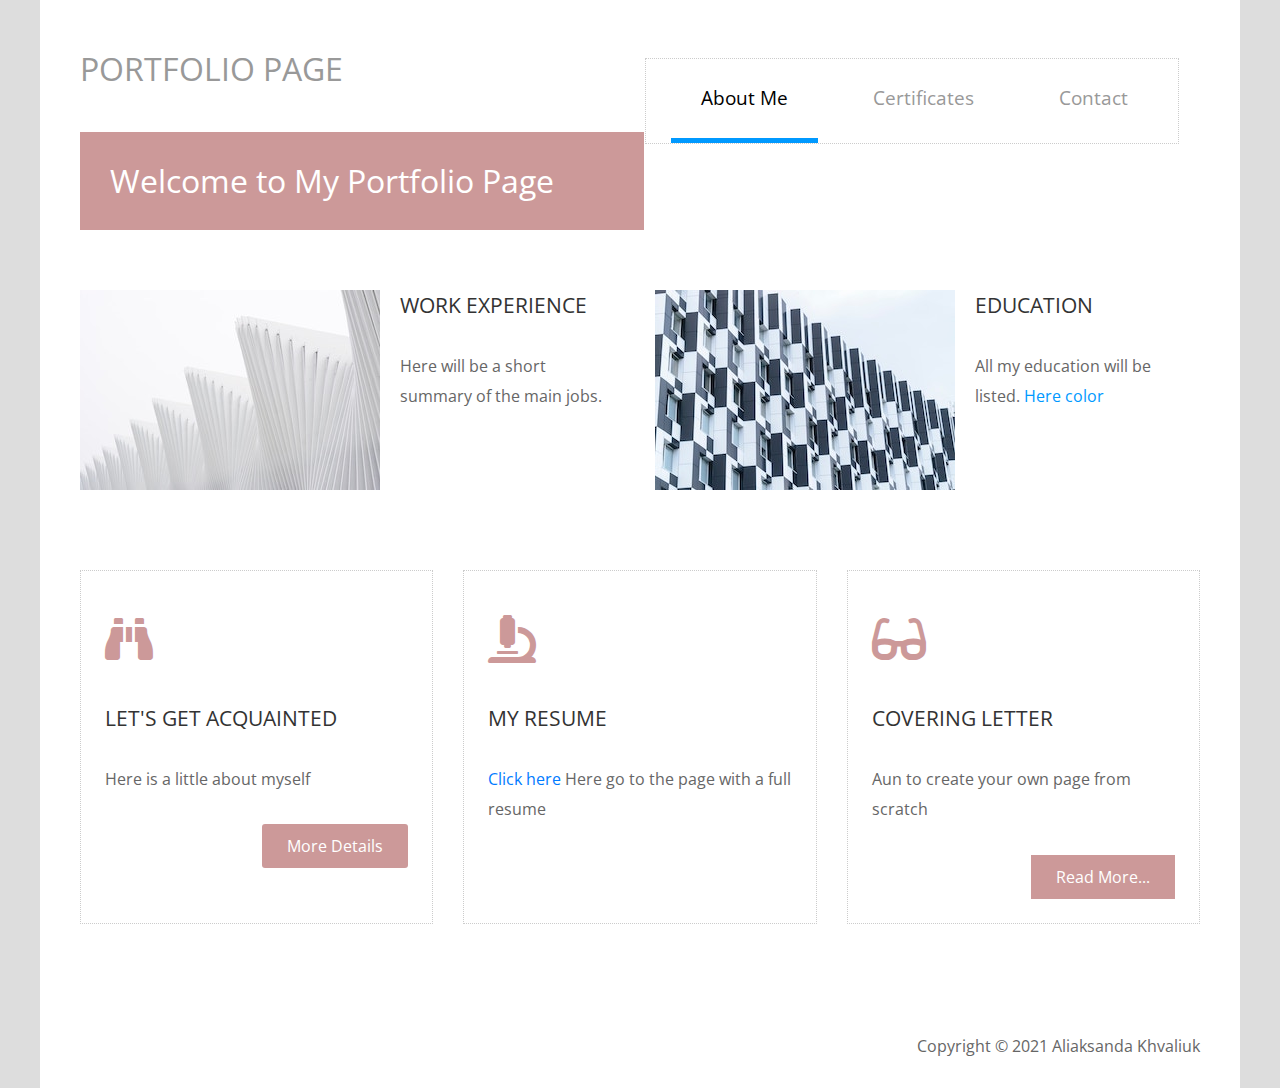
<file: index.html>
<!DOCTYPE html>
<html lang="en">
<head>
    <meta charset="UTF-8">
    <meta name="viewport" content="width=device-width, initial-scale=1.0">
    <meta http-equiv="X-UA-Compatible" content="ie=edge">
    
    <title>My Portfolio</title>
    
    <link href="https://fonts.googleapis.com/css?family=Open+Sans:400,800" rel="stylesheet" /> <!-- https://fonts.google.com/specimen/Open+Sans?selection.family=Open+Sans -->
    <link href="css/all.min.css" rel="stylesheet" /> <!-- https://fontawesome.com/ -->
    <link href="slick/slick.css" rel="stylesheet" /> <!-- https://kenwheeler.github.io/slick/ -->
    <link href="slick/slick-theme.css" rel="stylesheet" />
	<link href="css/bootstrap.min.css" rel="stylesheet" /> <!-- https://getbootstrap.com -->
	<link href="css/style.css" rel="stylesheet" />

</head>
<body>
    <!-- Page Header -->
    <div class="container-fluid">
        <div class="tm-site-header">
            <div class="row">
                <div class="col-12 tm-site-header-col">
                    <div class="tm-site-header-left">
                        
                        <h1 class="tm-site-name">Portfolio Page</h1>
                    </div>
                    <div class="tm-site-header-right tm-menu-container-outer">
                        
                        <!--Navbar-->
                        <nav class="navbar navbar-expand-lg">
                        
                          <!-- Collapse button -->
                          <button class="navbar-toggler toggler-example" type="button" data-toggle="collapse" data-target="#navbarSupportedContent1"
                            aria-controls="navbarSupportedContent1" aria-expanded="false" aria-label="Toggle navigation"><span class="dark-blue-text"><i
                                class="fas fa-bars fa-1x"></i></span></button>
                        
                          <!-- Collapsible content -->
                          <div class="collapse navbar-collapse tm-nav" id="navbarSupportedContent1">
                        
                            <!-- Links -->
                            <ul class="navbar-nav mr-auto">
                              <li class="nav-item active">
                                <a class="nav-link tm-nav-link" href="#">About Me <span class="sr-only">(current)</span></a>
                              </li>
                              <li class="nav-item">
                                <a class="nav-link tm-nav-link" href="certificates.html">Certificates</a>
                              </li>
                        
                              <li class="nav-item">
                                <a class="nav-link tm-nav-link" href="contact.html">Contact</a>
                              </li>
                            </ul>
                           
                        
                          </div>
                          
                        
                        </nav>
                        <!--/.Navbar-->
                    </div>
                </div>
            </div>
        </div>
        
       
        <!-- Main -->
        <main>
            <!-- Welcome section -->
            <section class="tm-welcome">
                <div class="row">
                    <div class="col-12">
                        <h2 class="tm-section-header tm-header-floating">Welcome to My Portfolio Page</h2>         
                    </div>
                </div>
                
                <div class="row tm-welcome-row">
                    <article class="col-lg-6 tm-media">
                        <img src="img/img-3x2-02.jpg" alt="Welcome image" class="img-fluid tm-media-img" />
                        <div class="tm-media-body">
                            <a href="#" class="tm-article-link"><h3 class="tm-article-title text-uppercase">Work experience</h3></a>
                            <p>Here will be a short summary of the main jobs.</p>
                        </div>
                    </article>
                    
                    <article class="col-lg-6 tm-media">
                        <img src="img/img-3x2-01.jpg" alt="Welcome image" class="img-fluid tm-media-img" />
                        <div class="tm-media-body">
                            <a href="#" class="tm-article-link"><h3 class="tm-article-title text-uppercase">Education</h3></a>
                            <p>All my education will be listed. <span class="tm-hover-color">Here color</span></p>
                        </div>
                    </article>
                    
                </div>
                
                <div class="row tm-welcome-row-2">
                    <div class="col-lg-4 tm-dotted-box-container">
                        <article class="tm-dotted-box">
                            <i class="fas fa-3x fa-binoculars tm-article-icon"></i>
                            <h3 class="tm-article-title">Let's get acquainted</h3>
                            <p class="tm-article-text">Here is a little about myself</p>
                            <a class="tm-btn tm-btn-rounded tm-article-link" href="#">More Details</a>
                        </article>    
                    </div>
                    <div class="col-lg-4 tm-dotted-box-container">
                        <article class="tm-dotted-box">
                            <i class="fas fa-3x fa-microscope tm-article-icon"></i>
                            <h3 class="tm-article-title">My resume</h3>
                            <p class="tm-article-text"><a rel="nofollow" target="_parent" href="resumeAK/resumeAK.html">Click here</a> Here go to the page with a full resume </article>    
                    </div>
                    <div class="col-lg-4 tm-dotted-box-container">
                        <article class="tm-dotted-box">
                            <i class="fas fa-3x fa-glasses tm-article-icon"></i>
                            <h3 class="tm-article-title">Сovering letter</h3>
                            <p class="tm-article-text">Аun to create your own page from scratch</p>
                            <a class="tm-btn tm-article-link" href="#">Read More...</a>
                        </article>
                    </div>
                </div>
            </section>
            
            <!-- Featured -->
            
            
            <footer>
                Copyright &copy; 2021 Aliaksanda Khvaliuk
                
                
            </footer>
            
        </main>
    </div>
    <script src="js/jquery-3.4.1.min.js"></script>
    <script src="slick/slick.min.js"></script>
    <script src="js/bootstrap.min.js"></script>
    <script src="js/templatemo-script.js"></script>
</body>
</html>
</file>
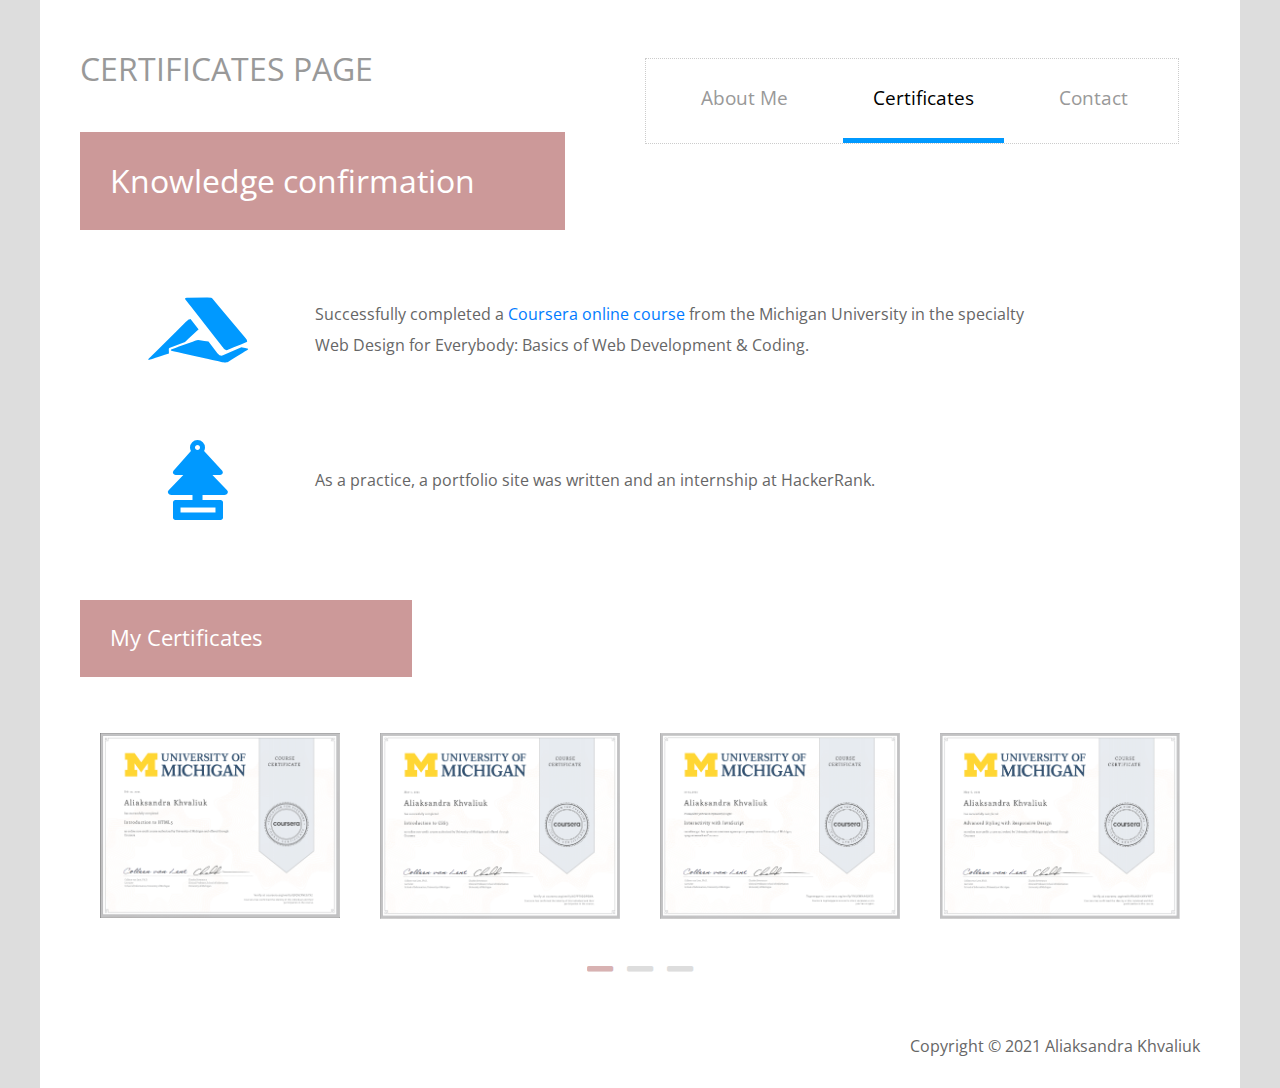
<file: certificates.html>
<!DOCTYPE html>
<html lang="en">

<head>
    <meta charset="UTF-8">
    <meta name="viewport" content="width=device-width, initial-scale=1.0">
    <meta http-equiv="X-UA-Compatible" content="ie=edge">

    <title>My Portfolio-Certificates</title>

    <link href="https://fonts.googleapis.com/css?family=Open+Sans:400,800" rel="stylesheet" />
    <!-- https://fonts.google.com/specimen/Open+Sans?selection.family=Open+Sans -->
    <link href="css/all.min.css" rel="stylesheet" /> <!-- https://fontawesome.com/ -->
    <link href="slick/slick.css" rel="stylesheet" /> <!-- https://kenwheeler.github.io/slick/ -->
    <link href="slick/slick-theme.css" rel="stylesheet" />
    <link href="css/bootstrap.min.css" rel="stylesheet" /> <!-- https://getbootstrap.com -->
    <link href="css/style.css" rel="stylesheet" />

</head>

<body>
    <!-- Page Header -->
    <div class="container-fluid">
        <div class="tm-site-header">
            <div class="row">
                <div class="col-12 tm-site-header-col">
                    <div class="tm-site-header-left">
                        <h1 class="tm-site-name">Certificates page</h1>
                    </div>
                    <div class="tm-site-header-right tm-menu-container-outer">

                        <!--Navbar-->
                        <nav class="navbar navbar-expand-lg">

                            <!-- Collapse button -->
                            <button class="navbar-toggler toggler-example" type="button" data-toggle="collapse"
                                data-target="#navbarSupportedContent1" aria-controls="navbarSupportedContent1"
                                aria-expanded="false" aria-label="Toggle navigation"><span class="dark-blue-text"><i
                                        class="fas fa-bars fa-1x"></i></span></button>

                            <!-- Collapsible content -->
                            <div class="collapse navbar-collapse tm-nav" id="navbarSupportedContent1">

                                <!-- Links -->
                                <ul class="navbar-nav mr-auto">
                                    <li class="nav-item">
                                        <a class="nav-link tm-nav-link" href="index.html">About Me<span
                                                class="sr-only">(current)</span></a>
                                    </li>
                                    <li class="nav-item active">
                                        <a class="nav-link tm-nav-link" href="#">Certificates</a>
                                    </li>
                                    <li class="nav-item">
                                        <a class="nav-link tm-nav-link" href="contact.html">Contact</a>
                                    </li>
                                </ul>
                                <!-- Links -->

                            </div>
                            <!-- Collapsible content -->

                        </nav>
                        <!--/.Navbar-->
                    </div>
                </div>
            </div>
        </div>

       

        <!-- Main -->
        <main>
            <!-- Welcome section -->
            <section class="tm-welcome">
                <div class="row">
                    <div class="col-12">
                        <h2 class="tm-section-header tm-header-floating">Knowledge confirmation</h2>
                    </div>
                </div>

                <div class="row tm-welcome-row">
                    <div class="tm-about">
                        <div class="col-12 tm-media tm-media-v-center">
                            <i class="fab fa-5x fa-accusoft tm-about-icon"></i>
                            <div>
                                <p>Successfully completed a <a rel="nofollow" target="_parent"
                                        href="https://www.coursera.org/specializations/web-design">Coursera online course</a> from
                                         the Michigan University in the specialty Web Design for Everybody: Basics of Web Development & Coding.</p>
                            </div>
                        </div>
                        <div class="col-12 tm-media tm-media-v-center">
                            <i class="fas fa-5x fa-air-freshener tm-about-icon"></i>
                            <div>
                                <p>As a practice, a portfolio site was written and an internship at HackerRank.</p>
                            </div>
                        </div>
                    </div>
                </div>
            </section>

            <!-- Featured -->
            <section class="tm-featured">
                <div class="row">
                    <div class="col-12">
                        <h2 class="tm-section-header tm-section-header-small mb-3">My Certificates</h2>
                    </div>
                </div>

                <!-- Carousel -->
                <div class="grid tm-carousel">
                    <figure class="effect-zoe">
                        <img src="img/Coursera-HTML5.jpg" alt="HTML5 certificate" onclick="openModal();currentSlide(1)" class="hover-shadow">
                    </figure>
                    <figure class="effect-zoe">
                        <img src="img/Coursera-CSS.jpg" alt="CSS certificate" onclick="openModal();currentSlide(1)" class="hover-shadow">
                    </figure>
                    <figure class="effect-zoe">
                        <img src="img/Coursera-JS.jpg" alt="JS certificate" onclick="openModal();currentSlide(1)" class="hover-shadow">
                    </figure>
                    <figure class="effect-zoe">
                        <img src="img/Coursera-RD.jpg" alt="Responsive design certificate" onclick="openModal();currentSlide(1)" class="hover-shadow">
                    </figure>
                        <figure class="effect-zoe">
                            <img src="img/Coursera-HTML5.jpg" alt="HTML5 certificate" onclick="openModal();currentSlide(1)" class="hover-shadow">
                        </figure>
                        <figure class="effect-zoe">
                            <img src="img/Coursera-CSS.jpg" alt="CSS certificate" onclick="openModal();currentSlide(1)" class="hover-shadow">
                        </figure>
                        <figure class="effect-zoe">
                            <img src="img/Coursera-JS.jpg" alt="JS certificate" onclick="openModal();currentSlide(1)" class="hover-shadow">
                        </figure>
                        <figure class="effect-zoe">
                            <img src="img/Coursera-RD.jpg" alt="Responsive design certificate" onclick="openModal();currentSlide(1)" class="hover-shadow">
                        </figure>
                </div>
                <div id="myModal" class="modal">
                    <span class="close cursor" onclick="closeModal()">&times;</span>
                    <div class="modal-content">
                
                        <div class="mySlides">
                            <div class="numbertext">1 / 8</div>
                            <img src="img/Coursera-HTML5.jpg" style="width:100%" alt="Coursera certificate">
                        </div>
                        <div class="mySlides">
                            <div class="numbertext">2 / 8</div>
                            <img src="img/Coursera-CSS.jpg" style="width:100%" alt="Coursera certificate">
                        </div>
                        
                        <div class="mySlides">
                            <div class="numbertext">3 / 8</div>
                            <img src="img/Coursera-JS.jpg" style="width:100%" alt="Coursera certificate">
                        </div>
                        
                        <div class="mySlides">
                            <div class="numbertext">4 / 8</div>
                            <img src="img/Coursera-RD.jpg" style="width:100%" alt="Coursera certificate">
                        </div>
                        <div class="mySlides">
                            <div class="numbertext">5 / 8</div>
                            <img src="img/Coursera-HTML5.jpg" style="width:100%" alt="Coursera certificate">
                        </div>
                        <div class="mySlides">
                            <div class="numbertext">6 / 8</div>
                            <img src="img/Coursera-CSS.jpg" style="width:100%" alt="Coursera certificate">
                        </div>
                        
                        <div class="mySlides">
                            <div class="numbertext">7 / 8</div>
                            <img src="img/Coursera-JS.jpg" style="width:100%" alt="Coursera certificate">
                        </div>
                        
                        <div class="mySlides">
                            <div class="numbertext">8 / 8</div>
                            <img src="img/Coursera-RD.jpg" style="width:100%" alt="Coursera certificate">
                        </div>
                        <!-- Next/previous controls -->
                        <a class="prev" onclick="plusSlides(-1)">&#10094;</a>
                        <a class="next" onclick="plusSlides(1)">&#10095;</a>
                        
                        <!-- Caption text -->
                        <div class="caption-container">
                            <p id="caption"></p>
                        </div>
                            
                            </div>
                            </div>
            </section>

            <footer>
                Copyright &copy; 2021 Aliaksandra Khvaliuk

               
            </footer>

        </main>
    </div>
    <script src="js/jquery-3.4.1.min.js"></script>
    <script src="slick/slick.min.js"></script>
    <script src="js/bootstrap.min.js"></script>
    <script src="js/templatemo-script.js"></script>
</body>

</html>
</file>
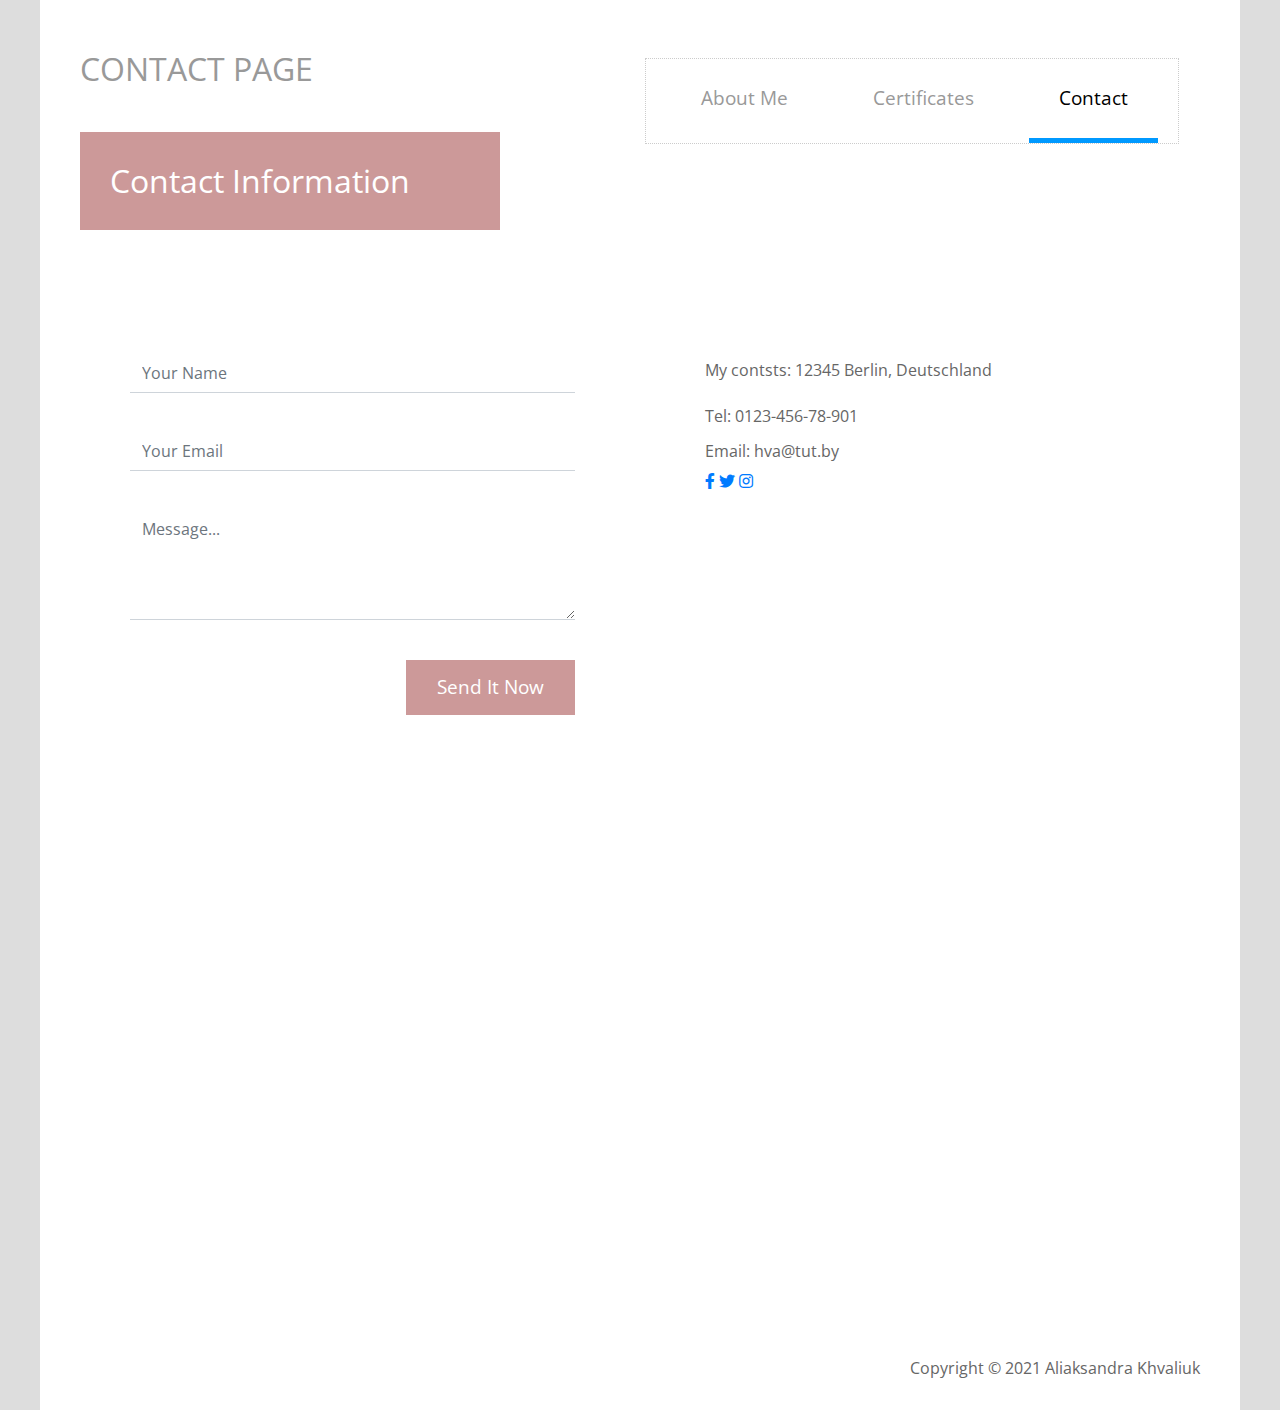
<file: contact.html>
<!DOCTYPE html>
<html lang="en">
<head>
    <meta charset="UTF-8">
    <meta name="viewport" content="width=device-width, initial-scale=1.0">
    <meta http-equiv="X-UA-Compatible" content="ie=edge">
    
    <title>My Portfolio - Contact Page</title>
    
    <link href="https://fonts.googleapis.com/css?family=Open+Sans:400,800" rel="stylesheet" /> <!-- https://fonts.google.com/specimen/Open+Sans?selection.family=Open+Sans -->
    <link href="css/all.min.css" rel="stylesheet" /> <!-- https://fontawesome.com/ -->
    <link href="css/bootstrap.min.css" rel="stylesheet" /> <!-- https://getbootstrap.com -->
	<link href="css/style.css" rel="stylesheet" />
<!--

New Vision Template

https://templatemo.com/tm-542-new-vision

-->
</head>
<body>
    <!-- Page Header -->
    <div class="container-fluid">
        <div class="tm-site-header">
            <div class="row">
                <div class="col-12 tm-site-header-col">
                    <div class="tm-site-header-left">
                       
                        <h1 class="tm-site-name">Contact page</h1>
                    </div>
                    <div class="tm-site-header-right tm-menu-container-outer">
                        
                        <!--Navbar-->
                        <nav class="navbar navbar-expand-lg">
                        
                          <!-- Collapse button -->
                          <button class="navbar-toggler toggler-example" type="button" data-toggle="collapse" data-target="#navbarSupportedContent1"
                            aria-controls="navbarSupportedContent1" aria-expanded="false" aria-label="Toggle navigation"><span class="dark-blue-text"><i
                                class="fas fa-bars fa-1x"></i></span></button>
                        
                          <!-- Collapsible content -->
                          <div class="collapse navbar-collapse tm-nav" id="navbarSupportedContent1">
                        
                            <!-- Links -->
                            <ul class="navbar-nav mr-auto">
                              <li class="nav-item">
                                <a class="nav-link tm-nav-link" href="index.html">About Me <span class="sr-only">(current)</span></a>
                              </li>
                              <li class="nav-item">
                                <a class="nav-link tm-nav-link" href="certificates.html">Certificates</a>
                              </li>
                              <li class="nav-item active">
                                <a class="nav-link tm-nav-link" href="#">Contact</a>
                              </li>
                            </ul>
                            <!-- Links -->
                        
                          </div>
                          <!-- Collapsible content -->
                        
                        </nav>
                        <!--/.Navbar-->
                    </div>
                </div>
            </div>
        </div>
        
        
        
        <!-- Main -->
        <main>
            <!-- Welcome section -->
            <section class="tm-welcome">
                <div class="row">
                    <div class="col-12">
                        <h2 class="tm-section-header tm-header-floating">Contact Information</h2>         
                    </div>
                </div>
                
                <div class="row tm-welcome-row">
                    <div class="col-lg-6 mb-5 tm-contact-box">
                      <div class="tm-contact-form-wrap">
                        <form id="contact-form" action="#" method="post" class="tm-contact-form">
                            <div class="form-group">
                              <input type="text" id="contact_name" name="contact_name" class="form-control rounded-0 border-top-0 border-right-0 border-left-0" placeholder="Your Name" required="" />
                            </div>
                            <div class="form-group">
                              <input type="email" id="contact_email" name="contact_email" class="form-control rounded-0 border-top-0 border-right-0 border-left-0" placeholder="Your Email" required="" />
                            </div>
                    
                            <div class="form-group">
                              <textarea rows="4" id="contact_message" name="contact_message" class="form-control rounded-0 border-top-0 border-right-0 border-left-0" placeholder="Message..." required=""></textarea>
                            </div>
                    
                            <div class="form-group mb-0">
                              <button type="submit" class="btn rounded-0 d-block ml-auto tm-btn-primary">
                                Send It Now
                              </button>
                            </div>
                          </form>
                      </div>                    
                    </div>
                    <div class="col-lg-6 mb-5 tm-contact-box">
                      <div class="tm-double-border-1 tm-border-gray">
                        <div class="tm-double-border-2 tm-border-gray tm-box-pad">
                            
                            <p class="mb-3">
                              My contsts: 12345 Berlin, Deutschland
                            </p>
                            <p class="mb-1">Tel: <a href="tel:012345678901" class="tm-link">0123-456-78-901</a></p>
                            <p>Email: <a href="mailto:hva@tut.by" class="tm-link">hva@tut.by</a></p>
                      
                              <p class="icon-links">
                                <a href="https://fb.com"><i class="fab fa-facebook-f"></i></a>
                                <a href="https://twitter.com"><i class="fab fa-twitter"></i></a>
                                <a href="https://instagram.com"><i class="fab fa-instagram"></i></a>
                              </p>
                            
                        </div>                    
                      </div>                  
                    </div>
                </div>
                
                <div class="row pb-5">
                  <div class="mapouter">
                      <div class="gmap_canvas">
                          <iframe
                            src="https://www.google.com/maps/embed?pb=!1m18!1m12!1m3!1d19423.726681497705!2d13.400898967043423!3d52.515957359921885!2m3!1f0!2f0!3f0!3m2!1i1024!2i768!4f13.1!3m3!1m2!1s0x47a84e1edb11286f%3A0x30fc01c366e4166e!2z0JDQu9C10LrRgdCw0L3QtNC10YDQv9C70LDRhg!5e0!3m2!1sru!2sde!4v1629711291796!5m2!1sru!2sde"
                             allowfullscreen="" loading="lazy"></iframe>
                          
                      </div>
                  </div>
                </div>
            </section>
            
            <footer>
                Copyright &copy; 2021 Aliaksandra Khvaliuk
            </footer>
            
        </main>
    </div>
    <script src="js/jquery-3.4.1.min.js"></script>
    <script src="js/bootstrap.min.js"></script>
    <script src="js/templatemo-script.js"></script>
</body>
</html>
</file>
<file: css/style.css>
ul,
h1,
h2,
h3,
h4,
p,
figure {
  padding: 0;
  margin: 0;
}

body {
  font-family: "Open Sans", Arial, sans-serif;
  font-size: 16px;
  background-color: #ddd;
  overflow-x: hidden;
  display: flex;
  min-height: 100vh;
  flex-direction: column;
}

a {
  transition: all 0.3s ease;
  text-decoration: none;
}

a:hover {
  text-decoration: none;
}
button:focus {
  outline: none;
}

h1,
h2,
h3 {
  color: #333;
  font-weight: 400;
}

p {
  color: #666;
  line-height: 1.9;
}

.tm-color-primary {
  color: #09f;
}

.navbar-toggler {
  padding: 10px 15px;
  border-color: #d4d4d4;
}

.container-fluid {
  max-width: 1200px;
  background-color: white;
  padding-left: 40px;
  padding-right: 40px;
  flex: 1;
}

@media (max-width: 992px) {
  .container-fluid {
    padding-left: 15px;
    padding-right: 15px;
  }
}

.tm-site-header {
  padding-top: 50px;
}

@media (max-width: 992px) {
  .tm-site-header {
    padding-top: 30px;
    padding-bottom: 30px;
  }
}

.tm-site-header-col {
  display: flex;
  justify-content: space-between;
}

.tm-site-icon {
  padding: 10px;
  color: #999;
}

.tm-site-name {
  display: inline-block;
  text-transform: uppercase;
  font-size: 2rem;
  color: #999;
}

.tm-main-bg {
  background-image: url(../img/index-1.jpg);

  background-repeat: no-repeat;
  background-position: top;
  height: 200px;
  min-height: 150px;
  margin-left: -40px;
}

.tm-about-bg {
  background-image: url(../img/certificates-1.jpg);
}

.tm-contact-bg {
  background-image: url(../img/contacts-1.jpg);
}

@media (max-width: 992px) {
  .tm-contact-bg {
    background-position: 80% top;
  }
}

nav > ul > li {
  list-style: none;
}

.tm-nav {
  border: 1px dotted #ccc;
  margin: 0 5px 10px;
}

.tm-nav > ul {
  display: flex;
  flex-direction: row;
  padding-right: 20px;
}

@media (max-width: 992px) {
  .tm-nav > ul {
    flex-direction: column;
    padding-right: 0;
  }
}

.tm-nav-link {
  font-size: 1.2rem;
  text-decoration: none;
  color: #999;
  display: inline-block;
  padding: 25px 30px;
  margin-left: 25px;
  border-bottom: 5px solid transparent;
}

@media (min-width: 1080px) {
  .navbar-expand-lg .navbar-nav .nav-link {
    padding-right: 30px;
    padding-left: 30px;
  }
}

.nav-item .tm-nav-link:hover,
.nav-item.active .tm-nav-link {
  color: #000;
  border-bottom: 5px solid #09f;
  border-left: none;
}

@media (max-width: 992px) {
  .navbar-nav .tm-nav-link {
    margin-left: 0;
    margin-bottom: 10px;
    width: 100%;
    display: block;
    padding: 10px 20px;
  }

  .nav-item .tm-nav-link {
    border-left: 5px solid transparent;
    border-bottom: none;
  }

  .nav-item .tm-nav-link:hover,
  .nav-item.active .tm-nav-link {
    border-left: 5px solid #09f;
    border-bottom: none;
  }
}

.tm-mobile-menu {
  display: none;
}

.tm-mobile-menu.active.focus,
.tm-mobile-menu.active:focus,
.tm-mobile-menu.focus,
.tm-mobile-menu:active.focus,
.tm-mobile-menu:active:focus,
.tm-mobile-menu:focus {
  outline: none;
  box-shadow: none;
  background-color: white;
}

.tm-menu-container-outer {
  display: flex;
  justify-content: flex-end;
}

.tm-menu-container {
  display: inline-block;
  margin-right: -20px;
}

@media (max-width: 992px) {
  .tm-menu-container {
    position: absolute;
    right: 30px;
    top: 0;
  }

  .tm-mobile-menu {
    display: block;
    padding: 10px 15px;
    border-radius: 3px;
    background-color: transparent;
  }

  .tm-nav {
    height: 0;
    transition: all 0.3s ease;
    position: absolute;
    right: 0;
    top: 44px;
    z-index: 1000;
    background-color: white;
    margin: 0;
    min-width: 180px;
  }

  .tm-nav.show {
    height: auto;
  }

  #navbarSupportedContent1 {
    position: absolute;
    top: 50px;
    right: 0px;
    z-index: 1000;
    background-color: white;
  }
}

.tm-section-header {
  display: inline-block;
  background-color: #c99;
  color: white;
  padding: 30px 90px 30px 30px;
  margin: 0;
}

@media (max-width: 500px) {
  .tm-section-header {
    padding: 20px;
  }
}

.tm-section-header-small {
  font-size: 1.4rem;
  padding: 25px 150px 25px 30px;
}

.tm-header-floating {
  position: absolute;
  z-index: 100;
  top: -30px;
}

.tm-welcome-row {
  margin-top: 128px;
  margin-bottom: 10px;
}

.tm-welcome-row-2 {
  margin-bottom: 45px;
}

.tm-article-link:hover .tm-article-title {
  color: #09f;
}
.tm-hover-color {
  color: #09f;
}

.tm-article-title {
  margin-bottom: 30px;
  transition: all 0.3s ease;
}

.tm-media {
  display: flex;
  align-items: flex-start;
  margin-bottom: 70px;
}

.tm-media-v-center {
  align-items: center;
}

.tm-media-img {
  margin-right: 20px;
  width: 55%;
  max-width: 300px;
}

.tm-media-body {
  margin-right: 10px;
  width: 45%;
}

@media (max-width: 992px) {
  .tm-media-body {
    width: auto;
  }
}

@media (max-width: 480px) {
  .tm-media {
    flex-direction: column;
  }
  .tm-media-img {
    width: auto;
  }

  .tm-media-body {
    max-width: 300px;
    margin-right: 0;
    margin-top: 20px;
  }
}

.tm-dotted-box-container {
  margin-bottom: 35px;
}

.tm-dotted-box {
  display: flex;
  flex-direction: column;
  border: 1px dotted #ccc;
  padding: 24px;
  height: 100%;
}

.tm-article-icon {
  color: #c99;
  margin-top: 20px;
  margin-bottom: 40px;
}

.tm-article-title {
  font-size: 1.3rem;
  text-transform: uppercase;
  line-height: 1.5;
}

.tm-article-title,
.tm-article-text {
  margin-bottom: 30px;
}

.tm-article-link {
  align-self: flex-end;
}

.tm-btn {
  background-color: #c99;
  color: white;
  padding: 10px 25px;
}

.tm-btn:hover,
.tm-btn:focus {
  background-color: #924141;
  text-decoration: none;
  color: white;
}

.tm-btn-rounded {
  border-radius: 3px;
}

.tm-carousel {
  padding-top: 40px;
  padding-bottom: 35px;
  margin-left: auto;
  margin-right: auto;
}

@media (max-width: 992px) {
  .tm-carousel {
    max-width: 800px;
  }
}

@media (max-width: 420px) {
  .tm-carousel {
    max-width: 240px;
  }
}

.tm-featured {
  margin-bottom: 50px;
}
.slick-dots li {
  width: 30px;
}
.slick-dots li button {
  width: 30px;
}

.slick-dots li button:before {
  font-family: "Font Awesome 5 Free";
  font-size: 30px;
  font-weight: 900;
  content: "\f068";
  color: #ddd;
  opacity: 1;
  width: 30px;
  transition: all 0.3s ease;
}

.slick-dots li button:hover:before,
.slick-dots li button:focus:before,
.slick-dots li.slick-active button:before {
  color: #c99;
}

footer {
  color: #666;
  padding-top: 30px;
  padding-bottom: 30px;
  text-align: right;
}

footer a {
  color: #666;
}

footer a:hover {
  color: #09f;
  text-decoration: none;
}

/* Hover Effect */
/* Common style */
.grid figure {
  position: relative;
  float: left;
  overflow: hidden;
  margin-left: 20px;
  margin-right: 20px;
  background: #3085a3;
  text-align: center;
  cursor: pointer;
}

@media (max-width: 768px) {
  .grid figure {
    margin-left: 10px;
    margin-right: 10px;
  }
}

.grid figure img {
  position: relative;
  display: block;
  min-height: 100%;
  max-width: 100%;
  opacity: 0.8;
}

.grid figure figcaption {
  padding: 2em;
  color: #fff;
  text-transform: uppercase;
  font-size: 1.25em;
  -webkit-backface-visibility: hidden;
  backface-visibility: hidden;
}

.grid figure figcaption::before,
.grid figure figcaption::after {
  pointer-events: none;
}

.grid figure figcaption,
.grid figure figcaption > a {
  position: absolute;
  top: 0;
  left: 0;
  width: 100%;
  height: 100%;
}

/* Anchor will cover the whole item by default */
/* For some effects it will show as a button */
.grid figure figcaption > a {
  z-index: 1000;
  text-indent: 200%;
  white-space: nowrap;
  font-size: 0;
  opacity: 0;
}

.grid figure h4 {
  word-spacing: -0.15em;
  font-weight: 300;
}

.grid figure h4 span {
  font-weight: 800;
}

.grid figure h4,
.grid figure p {
  margin: 10px 0 0;
}

.grid figure p {
  letter-spacing: 1px;
  font-size: 68.5%;
}

/*---------------*/
/***** Honey *****/
/*---------------*/

figure.effect-honey {
  background: #4a3753;
  max-width: 240px;
}

figure.effect-honey img {
  opacity: 0.9;
  -webkit-transition: opacity 0.35s;
  transition: opacity 0.35s;
}

figure.effect-honey:hover img {
  opacity: 0.5;
}

figure.effect-honey figcaption::before {
  position: absolute;
  bottom: 0;
  left: 0;
  width: 100%;
  height: 10px;
  background: #3496d8;
  content: "";
  -webkit-transform: translate3d(0, 10px, 0);
  transform: translate3d(0, 10px, 0);
}

figure.effect-honey h4 {
  position: absolute;
  bottom: 0;
  left: 0;
  padding: 1em 1.5em;
  width: 100%;
  text-align: left;
  -webkit-transform: translate3d(0, -30px, 0);
  transform: translate3d(0, -30px, 0);
}

figure.effect-honey h4 i {
  font-style: normal;
  opacity: 0;
  -webkit-transition: opacity 0.35s, -webkit-transform 0.35s;
  transition: opacity 0.35s, transform 0.35s;
  -webkit-transform: translate3d(0, -30px, 0);
  transform: translate3d(0, -30px, 0);
}

figure.effect-honey figcaption::before,
figure.effect-honey h4 {
  -webkit-transition: -webkit-transform 0.35s;
  transition: transform 0.35s;
}

figure.effect-honey:hover figcaption::before,
figure.effect-honey:hover h4,
figure.effect-honey:hover h4 i {
  opacity: 1;
  -webkit-transform: translate3d(0, 0, 0);
  transform: translate3d(0, 0, 0);
}

/* Our Company */
.tm-about {
  max-width: 975px;
}

.tm-about-icon {
  color: #09f;
  min-width: 235px;
  display: flex;
  justify-content: center;
}

@media (max-width: 600px) {
  .tm-about-icon {
    padding-bottom: 50px;
    margin-left: auto;
    margin-right: auto;
    min-width: 160px;
  }
}

.tm-about-1 {
  padding: 30px;
  max-width: 540px;
}

/*---------------*/
/***** Zoe *****/
/*---------------*/

.grid figure.effect-zoe {
  background: transparent;
}

figure.effect-zoe figcaption {
  top: auto;
  bottom: 0;
  padding: 15px 15px 0;
  height: 5em;
  background: rgba(255, 255, 255, 0.7);
  color: #3c4a50;
  -webkit-transition: -webkit-transform 0.35s;
  transition: transform 0.35s;
  -webkit-transform: translate3d(0, 100%, 0);
  transform: translate3d(0, 100%, 0);
}

figure.effect-zoe p.icon-links a {
  color: #3c4a50;
  font-size: 1.4em;
  padding: 5px 10px;
}

figure.effect-zoe:hover p.icon-links a:hover,
figure.effect-zoe:hover p.icon-links a:focus {
  color: #09f;
}

figure.effect-zoe p.description {
  position: absolute;
  bottom: 8em;
  padding: 2em;
  color: #fff;
  text-transform: none;
  font-size: 90%;
  opacity: 0;
  -webkit-transition: opacity 0.35s;
  transition: opacity 0.35s;
  -webkit-backface-visibility: hidden; /* Fix for Chrome 37.0.2062.120 (Mac) */
}

figure.effect-zoe h2,
figure.effect-zoe p.icon-links a {
  -webkit-transition: all 0.35s;
  transition: all 0.35s;
  -webkit-transform: translate3d(0, 200%, 0);
  transform: translate3d(0, 200%, 0);
}

figure.effect-zoe p.icon-links a span::before {
  display: inline-block;
  padding: 8px 10px;
  font-family: "feathericons";
  -webkit-font-smoothing: antialiased;
  -moz-osx-font-smoothing: grayscale;
}

.icon-eye::before {
  content: "\e000";
}
.icon-paper-clip::before {
  content: "\e001";
}
.icon-heart::before {
  content: "\e024";
}
figure.effect-zoe h2 {
  font-size: 1.2rem;
}
figure.effect-zoe:hover p.description {
  opacity: 1;
}

figure.effect-zoe:hover figcaption,
figure.effect-zoe:hover h2,
figure.effect-zoe:hover p.icon-links a {
  -webkit-transform: translate3d(0, 0, 0);
  transform: translate3d(0, 0, 0);
}

figure.effect-zoe:hover h2 {
  -webkit-transition-delay: 0.05s;
  transition-delay: 0.05s;
}

figure.effect-zoe:hover p.icon-links a:nth-child(3) {
  -webkit-transition-delay: 0.1s;
  transition-delay: 0.1s;
}

figure.effect-zoe:hover p.icon-links a:nth-child(2) {
  -webkit-transition-delay: 0.15s;
  transition-delay: 0.15s;
}

figure.effect-zoe:hover p.icon-links a:first-child {
  -webkit-transition-delay: 0.2s;
  transition-delay: 0.2s;
}
.grid > .effect-zoe {
  padding: 0 8px;
}

.grid:after {
  content: "";
  display: table;
  clear: both;
}

/* Create four equal columns that floats next to eachother */
.effect-zoe {
  float: left;
  width: 25%;
}

/* The Modal (background) */
.modal {
  display: none;
  position: fixed;
  z-index: 1;
  padding-top: 100px;
  left: 0;
  top: 0;
  width: 100%;
  height: 100%;
  overflow: auto;
  background-color: black;
}

/* Modal Content */
.modal-content {
  position: relative;
  background-color: #fefefe;
  margin: auto;
  padding: 0;
  width: 90%;
  max-width: 1200px;
}

/* The Close Button */
.close {
  color: white;
  position: absolute;
  top: 10px;
  right: 25px;
  font-size: 35px;
  font-weight: bold;
}

.close:hover,
.close:focus {
  color: #999;
  text-decoration: none;
  cursor: pointer;
}

/* Hide the slides by default */
.mySlides {
  display: none;
}

/* Next & previous buttons */
.prev,
.next {
  cursor: pointer;
  position: absolute;
  top: 50%;
  width: auto;
  padding: 16px;
  margin-top: -50px;
  color: white;
  font-weight: bold;
  font-size: 20px;
  transition: 0.6s ease;
  border-radius: 0 3px 3px 0;
  user-select: none;
  -webkit-user-select: none;
}

/* Position the "next button" to the right */
.next {
  right: 0;
  border-radius: 3px 0 0 3px;
}

/* On hover, add a black background color with a little bit see-through */
.prev:hover,
.next:hover {
  background-color: rgba(0, 0, 0, 0.8);
}

/* Number text (1/3 etc) */
.numbertext {
  color: #f2f2f2;
  font-size: 12px;
  padding: 8px 12px;
  position: absolute;
  top: 0;
}

/* Caption text */
.caption-container {
  text-align: center;
  background-color: black;
  padding: 2px 16px;
  color: white;
}

img.demo {
  opacity: 0.6;
}

.active,
.demo:hover {
  opacity: 1;
}

img.hover-shadow {
  transition: 0.3s;
}

.hover-shadow:hover {
  box-shadow: 0 4px 8px 0 rgba(0, 0, 0, 0.2), 0 6px 20px 0 rgba(0, 0, 0, 0.19);
}

.tm-services {
  max-width: 1080px;
  margin-left: auto;
  margin-right: auto;
  margin-bottom: 20px;
}

@media (max-width: 768px) {
  .tm-services {
    max-width: 510px;
  }
}

.tm-services-img {
  max-width: 240px;
  margin: 0 auto 40px;
}

.tm-service-description {
  font-size: 1.1rem;
  color: #09f;
  text-align: center;
  margin-top: 20px;
}

.tm-solid-border {
  border: 1px solid #cccdce;
  padding: 40px;
}

.tm-service-icon {
  text-align: center;
  min-width: 125px;
  margin-right: 15px;
  color: #09f;
}

.tm-approach-row {
  max-width: 1082px;
  margin-left: auto;
  margin-right: auto;
  margin-bottom: 30px;
}

.tm-approach-box {
  margin-left: 12px;
  margin-right: 12px;
}

@media (max-width: 992px) {
  .tm-approach-box {
    margin-left: auto;
    margin-right: auto;
  }
}

.tm-media-2 {
  margin-bottom: 54px;
}

@media (max-width: 992px) {
  .tm-media-2 {
    margin-bottom: 30px;
  }
}

@media (max-width: 880px) and (min-width: 768px) {
  .tm-media-2 {
    flex-direction: column;
  }
  .tm-service-icon {
    margin-bottom: 30px;
  }
}

@media (max-width: 480px) {
  .tm-service-icon {
    margin-right: 0;
    margin-bottom: 30px;
  }
}

.tm-partners {
  max-width: 1020px;
  margin-top: 30px;
}

.tm-partners img {
  margin-left: 10px;
  margin-right: 10px;
}

.tm-partner-text {
  margin-top: 40px;
  max-width: 830px;
}

.form-group {
  margin-bottom: 40px;
}

.tm-btn-primary {
  color: white;
  background-color: #c99;
  font-size: 1.2rem;
  padding: 12px 30px;
}

.tm-btn-primary:hover,
.tm-btn-primary:focus {
  color: white;
  background-color: #a64b4b;
}

.tm-link {
  color: #666;
}
.tm-contact-box {
  padding: 65px;
}

.mapouter {
  position: relative;
  text-align: right;
  height: 440px;
  padding-left: 60px;
  padding-right: 60px;
  width: 100%;
}

.gmap_canvas {
  overflow: hidden;
  background: none !important;
  height: 440px;
  width: 100%;
}

.tm-ul-hyphen li {
  list-style-type: none;
  line-height: 1.9;
  color: #666;
}

.tm-ul-hyphen li:before {
  content: "-";
  margin-right: 5px;
}

.tm-contact-l,
.tm-contact-r {
  padding-left: 75px;
  padding-right: 75px;
}

@media (max-width: 992px) {
  .mapouter,
  .tm-contact-l,
  .tm-contact-r,
  .tm-contact-box {
    padding-left: 30px;
    padding-right: 30px;
  }
}

@media (max-width: 768px) {
  .tm-contact-r {
    margin-top: 50px;
  }

  .mapouter,
  .tm-contact-l,
  .tm-contact-r,
  .tm-contact-box {
    padding-left: 20px;
    padding-right: 20px;
  }
}
iframe {
  width: 100%;
  height: 450px;
  border: 0;
}
</file>
